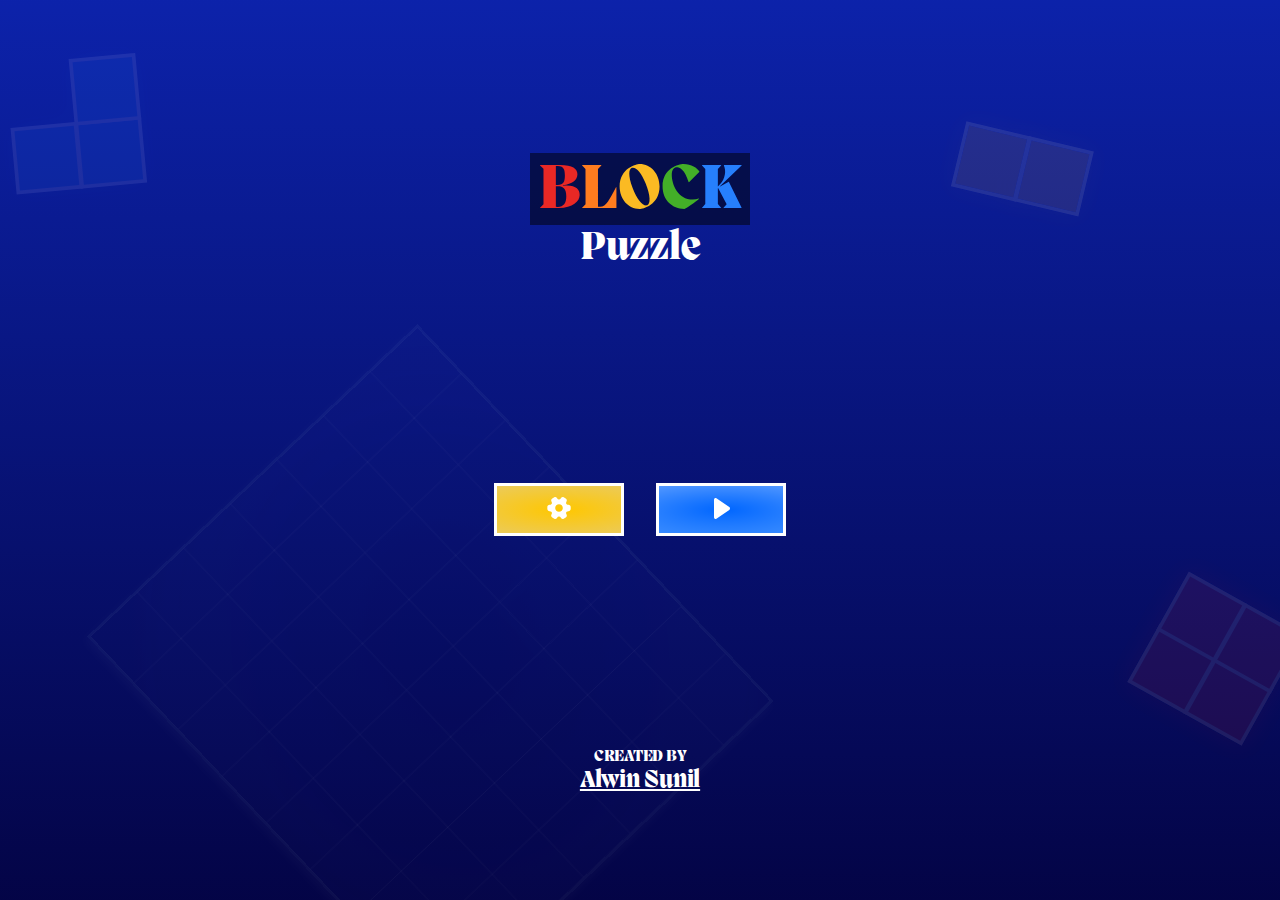
<file: index.html>
<!DOCTYPE html>
<html lang="en">
  <head>
    <meta charset="UTF-8" />
    <meta name="viewport" content="width=device-width, initial-scale=1.0" />
    <title>Block Puzzle</title>
    <link rel="stylesheet" href="./main.css" />
    <link rel="stylesheet" href="./style.css" />
  </head>
  <body>
    <main class="flex-col">
      <h1 class="flex-col">
        <div class="block-logo">
          <span>B</span>
          <span>L</span>
          <span>O</span>
          <span>C</span>
          <span>K</span>
        </div>
        Puzzle
      </h1>
      <div class="action">
        <button class="btn-settings pointer">
          <img src="./assets/icons/settings.svg" alt="" />
        </button>
        <button class="btn-play pointer">
          <img src="./assets/icons/play-arrow.svg" alt="" />
        </button>
      </div>
      <div class="footer">
        <p class="flex-col">
          Created By
          <a
            href="https://alwinsunil.in/"
            target="_blank"
            rel="noopener noreferrer"
          >
            Alwin Sunil
          </a>
        </p>
      </div>
    </main>
    <div class="settings flex-col flex-col-center">
      <div class="menu flex-col flex-col-center">
        <span class="menu-header">SETTINGS</span>
        <img class="menu-close pointer" src="./assets/icons/close.svg" alt="" />
        <span class="menu-item flex-row">
          <img src="./assets/icons/difficulty.svg" alt="" /> Difficulty
          <select class="difficulty pointer">
            <option value="8" selected>8x8</option>
            <option value="9">9x9</option>
            <option value="10">10x10</option>
          </select>
        </span>
        <a
          class="menu-item flex-row"
          href="https://github.com/AlwinSunil/block-puzzle"
          target="_blank"
          rel="noopener noreferrer"
        >
          <img src="./assets/icons/github.svg" alt="" />
          Github Repo
        </a>
      </div>
    </div>
    <script src="./app.js"></script>
  </body>
</html>
</file>
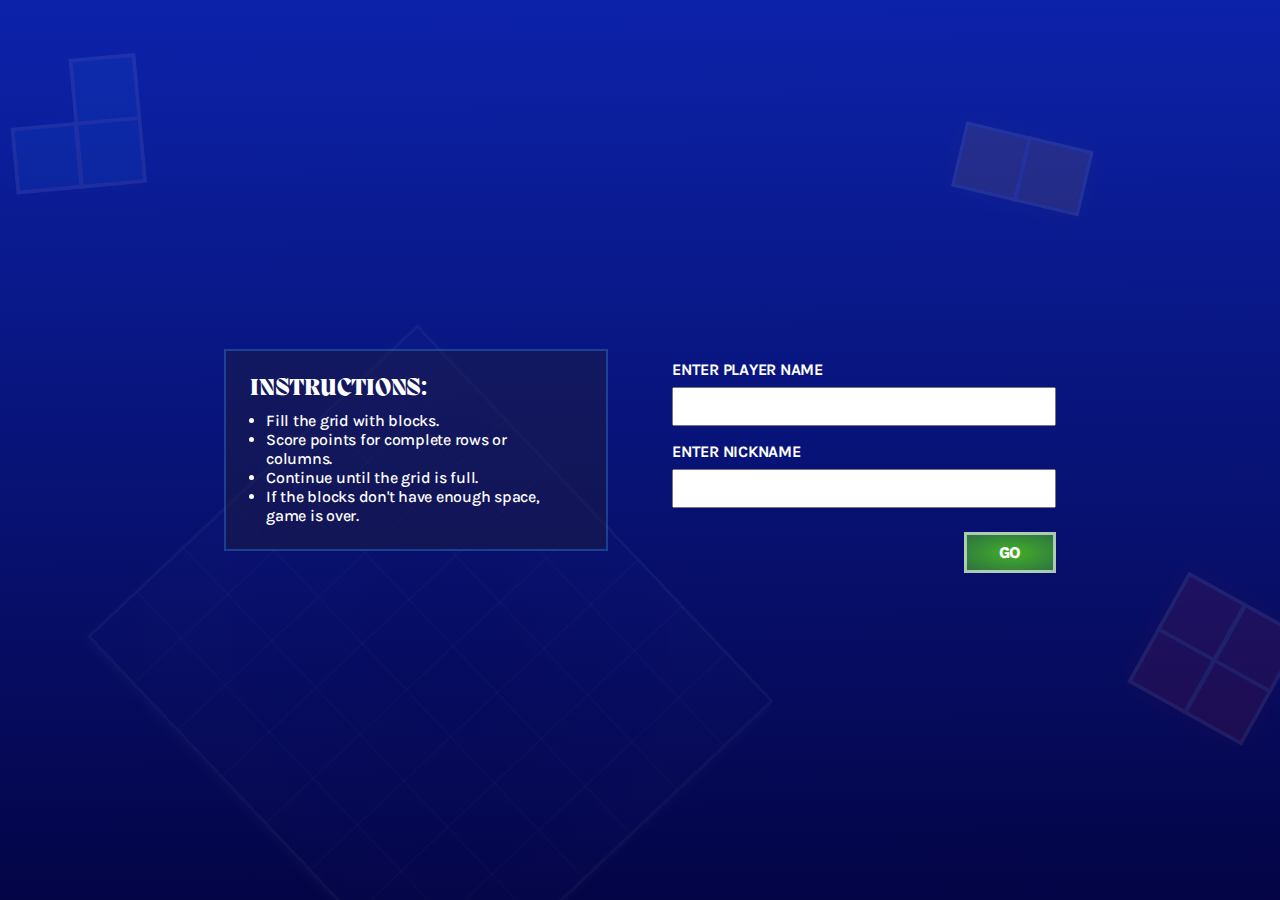
<file: game/index.html>
<!DOCTYPE html>
<html lang="en">
  <head>
    <meta charset="UTF-8" />
    <meta name="viewport" content="width=device-width, initial-scale=1.0" />
    <title>Game - Block Puzzle</title>
    <link rel="stylesheet" href="../main.css" />
    <link rel="stylesheet" href="./style.css" />
  </head>
  <body>
    <div class="intro flex-row">
      <div class="instructions">
        <h2>Instructions:</h2>
        <ul>
          <li>Fill the grid with blocks.</li>
          <li>Score points for complete rows or columns.</li>
          <li>Continue until the grid is full.</li>
          <li>If the blocks don't have enough space, game is over.</li>
        </ul>
      </div>
      <form class="user flex-col" id="userdetails">
        <label for="username">Enter Player name</label>
        <input type="text" name="username" id="username" />
        <label for="nickname">Enter Nickname</label>
        <input type="text" name="nickname" id="nickname" />
        <input class="pointer" type="submit" value="GO" />
      </form>
    </div>
    <main class="game flex-col">
      <div class="header">
        <div class="highscore">
          <span class="highscore-icon">🏆</span
          ><span class="highscore-value">590</span>
        </div>
        <div class="userscore flex-row">
          <span class="userscore-title">Score</span>
          <span class="userscore-value">100</span>
        </div>
        <div class="pause-btn pointer">
          <img src="../assets/icons/pause.svg" alt="" />
        </div>
      </div>
      <div class="canvas"></div>
      <div class="blocks"></div>
    </main>
    <div class="pause settings flex-col flex-col-center">
      <div class="menu flex-col flex-col-center">
        <span class="menu-header">SETTINGS</span>
        <img
          class="menu-close pointer"
          src="../assets/icons/close.svg"
          alt=""
        />
        <span class="menu-item flex-row restart pointer">
          <img src="../assets/icons/music.svg" alt="" /> Restart
        </span>
        <span class="menu-item flex-row sound pointer">
          <img src="../assets/icons/restart.svg" alt="" /> Sound
          <input
            class="pointer"
            type="checkbox"
            name=""
            id="soundCheckbox"
            checked
          />
        </span>
        <a
          class="menu-item flex-row"
          href="https://github.com/AlwinSunil/block-puzzle"
          target="_blank"
          rel="noopener noreferrer"
        >
          <img src="../assets/icons/github.svg" alt="" />
          Github Repo
        </a>
      </div>
    </div>

    <script src="./canvas.js"></script>
    <script src="./script.js"></script>
    <script src="./menu.js"></script>
  </body>
</html>
</file>
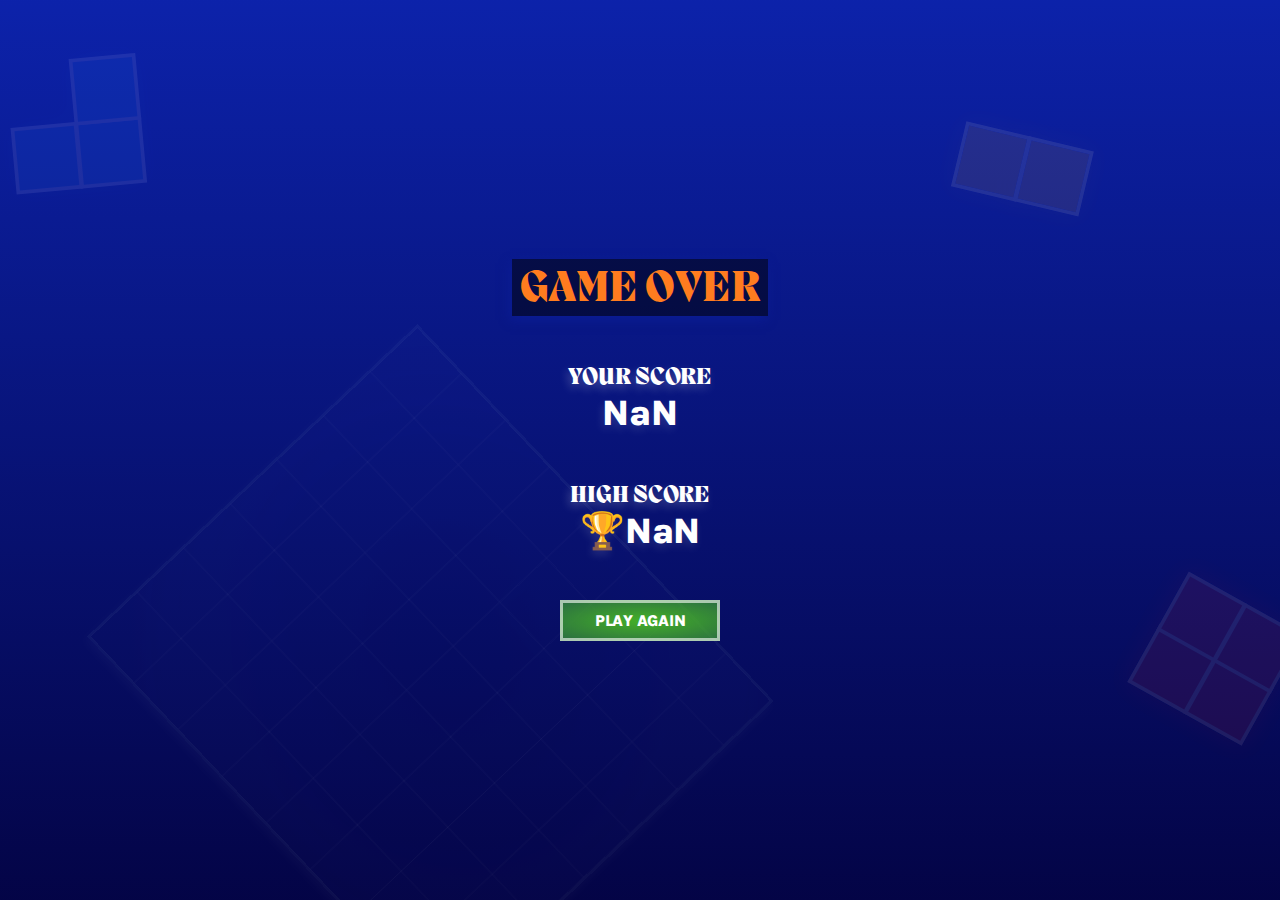
<file: gameover/index.html>
<!DOCTYPE html>
<html lang="en">
  <head>
    <meta charset="UTF-8" />
    <meta name="viewport" content="width=device-width, initial-scale=1.0" />
    <title>Game over - Puzzle Block</title>
    <link rel="stylesheet" href="../main.css" />
    <link rel="stylesheet" href="./style.css" />
  </head>
  <body>
    <main class="flex-col">
      <h1 class="status">GAME OVER</h1>
      <div class="userscore">
        <h2>Your Score</h2>
        <span></span>
      </div>
      <div class="highscore">
        <h2>High Score</h2>
        <span></span>
      </div>
      <button class="playagain pointer">Play Again</button>
    </main>

    <script src="./script.js"></script>
  </body>
</html>
</file>
<file: main.css>
@import url('https://fonts.googleapis.com/css2?family=Karla:wght@400;500;700;800&display=swap');

@font-face {
    font-family: Migra;
    src: url("./assets/migra-font.woff");
}

:root {
    --White: #FFFFFF;
    --Red: hsl(1, 82%, 53%);
    --Orange: hsl(25, 100%, 56%);
    --Yellow: hsl(42, 96%, 56%);
    --Green: hsl(108, 63%, 42%);
    --Blue: hsl(215, 98%, 57%);

    --White-shadow: rgba(255, 255, 255, 0.5);

    --Red-Bright: hsl(1, 82%, 90%);
    --Orange-Bright: hsl(25, 100%, 90%);
    --Yellow-Bright: hsl(42, 96%, 90%);
    --Green-Bright: hsl(108, 63%, 90%);
    --Blue-Bright: hsl(215, 98%, 90%);
}

* {
    margin: 0;
    padding: 0;
    box-sizing: border-box;
    font-family: "karla", sans-serif;
    letter-spacing: -0.25px;
}

body {
    font-family: "karla", sans-serif;
    background: linear-gradient(179deg, #1030D8 -45%, #03023F 106%);
    background-image: url("./assets/bg.svg");
    background-size: cover;
    background-position: center;
    width: 100%;
    height: 100vh;
}

/* Game visuals is replicated from Block Puzzle by Candy Mobile, an andriod game available in playstore */
/* https://play.google.com/store/apps/details?id=com.dxm.nopuzzle&pcampaignid=web_share */

.flex-col {
    display: flex;
    flex-direction: column;
}

.flex-row {
    display: flex;
    flex-direction: row;
}

.flex-col-center {
    align-items: center;
    justify-content: center;
}

main {
    align-items: center;
    justify-content: center;
    height: 100%;
    justify-content: space-around;
}

main {
    color: var(--White)
}

main h1 {
    text-align: center;
    font-size: 2.5rem;
    margin-top: 3rem;
    font-family: Migra, sans-serif;
}

.pointer:hover {
    cursor: pointer;
}

.settings {
    display: none;
    top: 0;
    width: 100vw;
    height: 100vh;
    position: fixed;
    z-index: 99;
    background: rgb(0, 0, 0, 0.5);
}

.menu {
    background: #060B5D;
    gap: 1rem;
    color: var(--White);
    box-shadow: 0px 0px 30px 0px rgba(134, 172, 255, 0.35) inset;
    padding: 2rem;
    justify-content: flex-start;
    min-height: 40%;
    position: relative;
    max-width: 24rem;
    width: 100%;
}

.menu a:hover {
    text-decoration: underline;
}

.menu-close {
    position: absolute;
    right: 2.25rem;
    top: 2.1rem;
    height: 1.25rem;
}

.menu-header {
    text-align: center;
    text-shadow: 0px 0px 15px rgba(68, 176, 40, 0.50);
    font-family: Migra;
    font-size: 1.5rem;
    margin-bottom: 0.5rem;
    text-transform: uppercase;
}

.menu-item {
    gap: 1rem;
    text-shadow: 0px 0px 15px rgba(255, 255, 255, 0.25);
    font-family: 'Karla', sans-serif;
    font-size: 1.25rem;
    font-weight: 700;
    text-transform: uppercase;
    align-items: center;
    width: 100%;
    color: var(--White);
    text-decoration: none;
}

.menu-item img {
    border: 3px solid #dfecff;
    background: #277FFD;
    box-shadow: 0px 0px 15px 0px rgba(255, 255, 255, 0.50) inset;
    height: 3rem;
    padding: 0.4rem;
}
</file>
<file: style.css>
main h1 span {
    font-size: 4rem;
    text-transform: uppercase;
    font-family: Migra, sans-serif;
}

.block-logo {
    display: flex;
    background: rgba(0, 0, 0, 0.50);
    width: fit-content;
    padding: 0 0.5rem;
    height: 4.5rem;
}

.block-logo span:first-child {
    color: var(--Red);
}

.block-logo span:nth-child(2) {
    color: var(--Orange);
}

.block-logo span:nth-child(3) {
    color: var(--Yellow);
}

.block-logo span:nth-child(4) {
    color: var(--Green);
}

.block-logo span:nth-child(5) {
    color: var(--Blue);
}

.action {
    display: flex;
    gap: 2rem;
}

.action button {
    padding: 0.5rem 3rem;
    border: 3px solid var(--White);
    text-align: center;
}

.action button img {
    height: 1.75rem;
}

.btn-settings {
    background: radial-gradient(228.39% 153.56% at 52.26% 50.94%, #FFC700 0%, rgba(255, 255, 255, 0.80) 99.99%);
    stroke-width: 3px;
    stroke: #FFD465;
}

.btn-play {
    background: radial-gradient(228.39% 153.56% at 52.26% 50.94%, #0066FF 0%, rgba(135, 183, 255, 0.539062) 92.1875%, rgba(184, 212, 255, 0.5) 100%), linear-gradient(180deg, white 0%, #77BEFF 100%);
    stroke-width: 3px;
    stroke: #0066FF;
}

.btn-play img:last-child {
    padding: 0.1rem;
}

.footer {
    font-size: 1.5rem;
    text-transform: uppercase;
    letter-spacing: 1px;
    text-align: center;
}

.footer p {
    font-size: 1rem;
    font-family: Migra, sans-serif;
}

.footer a {
    font-family: Migra, sans-serif;
    text-transform: none;
    font-size: 1.5rem;
    text-decoration: underline;
    color: var(--White);
}

select {
    width: 5rem;
    position: relative;
    padding: 0.5rem;
    border: 2px solid #FFF;
    background: #0047AE;
    box-shadow: 0px 0px 15px 0px rgba(255, 255, 255, 0.50) inset;
    color: var(--White);
    font-weight: 700;
    font-size: 1rem;
    margin-left: auto;
}

select:focus {
    outline: none;
}

@media screen and (max-width:512px) {
    .action {
        flex-direction: column;
        gap: 1rem;
    }

    .menu {
        padding: 2rem;
        margin: 2rem;
        width: auto;
    }
}
</file>
<file: game/style.css>
body {
    overflow: hidden;
}

.intro {
    padding: 3rem;
    gap: 4rem;
    color: var(--White);
    width: 100%;
    height: 100%;
    align-items: center;
    justify-content: center;
}

.instructions {
    width: 24rem;
    border: 2px solid #3292ff58;
    background: rgba(27, 26, 61, 0.50);
    padding: 1.5rem 2.5rem;
}

.instructions h2 {
    font-family: Migra, sans-serif;
    text-transform: uppercase;
    font-size: 1.5rem;
    margin-left: -1rem;
    margin-bottom: 0.5rem;
}

.instructions li {
    font-family: "Karla", sans-serif;
    font-weight: 500;
}

.user {
    width: 24rem;
    margin-top: 2rem;
}

.user label {
    font-family: "Karla", sans-serif;
    font-weight: 700;
    text-transform: uppercase;
}

.user input {
    margin-top: 0.5rem;
    margin-bottom: 1rem;
    font-weight: 500;
    font-size: 1rem;
    padding: 0.5rem 1rem;

}

.user input:focus {
    outline: 2px solid #dadada;
}

input[type="submit"] {
    background: radial-gradient(202.78% 197.77% at 52.26% 50.94%, #44B028 0%, rgba(255, 255, 255, 0.00) 92.19%, #FFF 100%);
    border: 3px solid rgba(255, 255, 255, 0.6);
    font-weight: 800;
    font-size: 1rem;
    color: var(--White);
    width: fit-content;
    margin-left: auto;
    margin-bottom: 0;
    padding: 0.5rem 2rem;
}

input[type="submit"]:focus {
    outline: none;
}

.game {
    display: none;
    height: 100vh;
    justify-content: flex-start;
}

.header {
    display: flex;
    justify-content: space-between;
    align-items: baseline;
    width: 100%;
    margin-top: 1rem;
    padding: 0 3rem;
}

.header>div {
    flex: 1;
    z-index: 10;
}

.highscore-icon {
    font-size: 3.25rem;
    text-shadow: 0px 0px 15px rgba(227, 174, 46, 0.50);
    margin-left: -0.25rem;
}

.highscore-value {
    font-size: 2.25rem;
    font-weight: 800;
    margin-left: -1rem;
    text-shadow: -2px 4px 10px rgba(255, 255, 255, 0.25);
}

.userscore {
    text-align: center;
    align-items: baseline;
    gap: 0.5rem;
}

.userscore-title {
    font-weight: 800;
    text-transform: uppercase;
    font-size: 1.25rem;
    text-shadow: rgba(255, 255, 255, 0.25) 0px 0px 10px;
}

.userscore-value {
    font-weight: 800;
    font-size: 1.75rem;
    text-shadow: rgba(255, 255, 255, 0.25) 0px 0px 10px;
}

.canvas {
    display: grid;
    grid-template-columns: repeat(8, 1fr);
    grid-template-rows: repeat(8, 1fr);
    border: 1px solid rgba(255, 255, 255, 0.8);
    max-width: 22rem;
    margin: 1rem;
    width: -webkit-fill-available;
    box-shadow: 0px 0px 40px 0px rgba(255, 255, 255, 0.30) inset;
}

.canvas-item {
    padding-bottom: 100%;
    border: 1px solid rgba(255, 255, 255, 0.2);
    text-align: center;
    display: flex;
    justify-content: center;
    align-items: center;
    margin: -1px;
    transition: all 0.2s ease;
}

.blocks {
    z-index: 10;
    display: flex;
    flex-direction: column;
    justify-content: space-around;
    align-items: center;
    background: #050956;
    box-shadow: 2px 2px 50px 0px rgba(216, 216, 216, 0.25) inset;
    justify-items: center;
}

.block {
    display: grid;
    transition: 0.1s ease-in-out;
}

.block-used {
    filter: grayscale(1) !important;
}

.block:hover {
    cursor: pointer;
}

.block-active {
    transform: scale(1.25);
    filter: drop-shadow(0px 0px 8px var(--White-shadow));
}

.block-item {
    border: 1px solid rgba(255, 255, 255, 0.2);
    text-align: center;
    display: flex;
    justify-content: center;
    align-items: center;
    margin: -1px;
}

@media screen and (min-width:512px) {
    .canvas {
        position: absolute;
        left: 15%;
        transform: translateY(-50%);
        top: 50%;
    }

    .blocks {
        position: absolute;
        padding: 1rem 1.5rem;
        right: 15%;
        min-width: 12rem;
        height: 100vh;
    }

    .userscore {
        justify-content: center;
    }
}

@media screen and (max-width:512px) {
    .intro {
        flex-direction: column;
        padding: 1.5rem;
        gap: 2rem;
        margin: auto;
        width: fit-content;
    }

    .instructions {
        width: 100%;
    }

    .user {
        width: 100%;
    }

    .header {
        padding: 0 1rem 0.5rem;
    }

    .highscore-icon {
        font-size: 2.75rem;
    }

    .highscore-value {
        font-size: 2rem;
    }

    .userscore {
        justify-content: end;
    }

    .canvas {
        margin: auto 2.5rem;
    }

    .blocks {
        width: 100%;
        padding: 3rem 1rem;
        flex-direction: row;
        gap: 1rem;
        grid-template-rows: 1fr;
        margin-bottom: 3rem;
    }
}

.pause-btn {
    margin-top: auto;
    text-align: end;
}

.pause-btn img {
    width: 2.5em;
}

.pause input[type="checkbox"] {
    margin-left: auto;
    width: 1.25rem;
    height: 1.25rem;
}

.pause .menu {
    max-width: 20rem;
}

.pause .menu-header {
    margin-bottom: 0;
}

@media screen and (max-width:512px) {
    .menu {
        margin: 2rem;
    }
}

.Red {
    background-color: var(--Red);
    border: 3px solid var(--Red-Bright);
    margin: -1px;
}

.Orange {
    background-color: var(--Orange);
    border: 3px solid var(--Orange-Bright);

}

.Yellow {
    background-color: var(--Yellow);
    border: 3px solid var(--Yellow-Bright);
}

.Green {
    background-color: var(--Green);
    border: 3px solid var(--Green-Bright);
}

.Blue {
    background-color: var(--Blue);
    border: 3px solid var(--Blue-Bright);
}
</file>
<file: gameover/style.css>
main {
    justify-content: center;
    gap: 3rem;
}

main h1 {
    margin: 0px;
    font-size: 2.75rem;
    background: rgba(0, 0, 0, 0.50);
    box-shadow: -2px 4px 10px 0px #0B1C94;
    padding: 0.3rem 0.5rem 0 0.5rem;
    color: var(--Orange);
}

.userscore,
.highscore {
    text-align: center;
}

.userscore h2,
.highscore h2 {
    font-family: Migra;
    text-transform: uppercase;
    text-shadow: -2px 4px 10px rgba(255, 255, 255, 0.25);
}

.userscore span,
.highscore span {
    font-size: 2.25rem;
    font-weight: 800;
    text-shadow: -2px 4px 10px rgba(255, 255, 255, 0.125);
}

.playagain {
    background: radial-gradient(202.78% 197.77% at 52.26% 50.94%, #44B028 0%, rgba(255, 255, 255, 0.00) 92.19%, #FFF 100%);
    border: 3px solid rgba(255, 255, 255, 0.6);
    font-weight: 800;
    text-transform: uppercase;
    font-size: 1rem;
    color: var(--White);
    width: fit-content;
    padding: 0.5rem 2rem;
}
</file>
